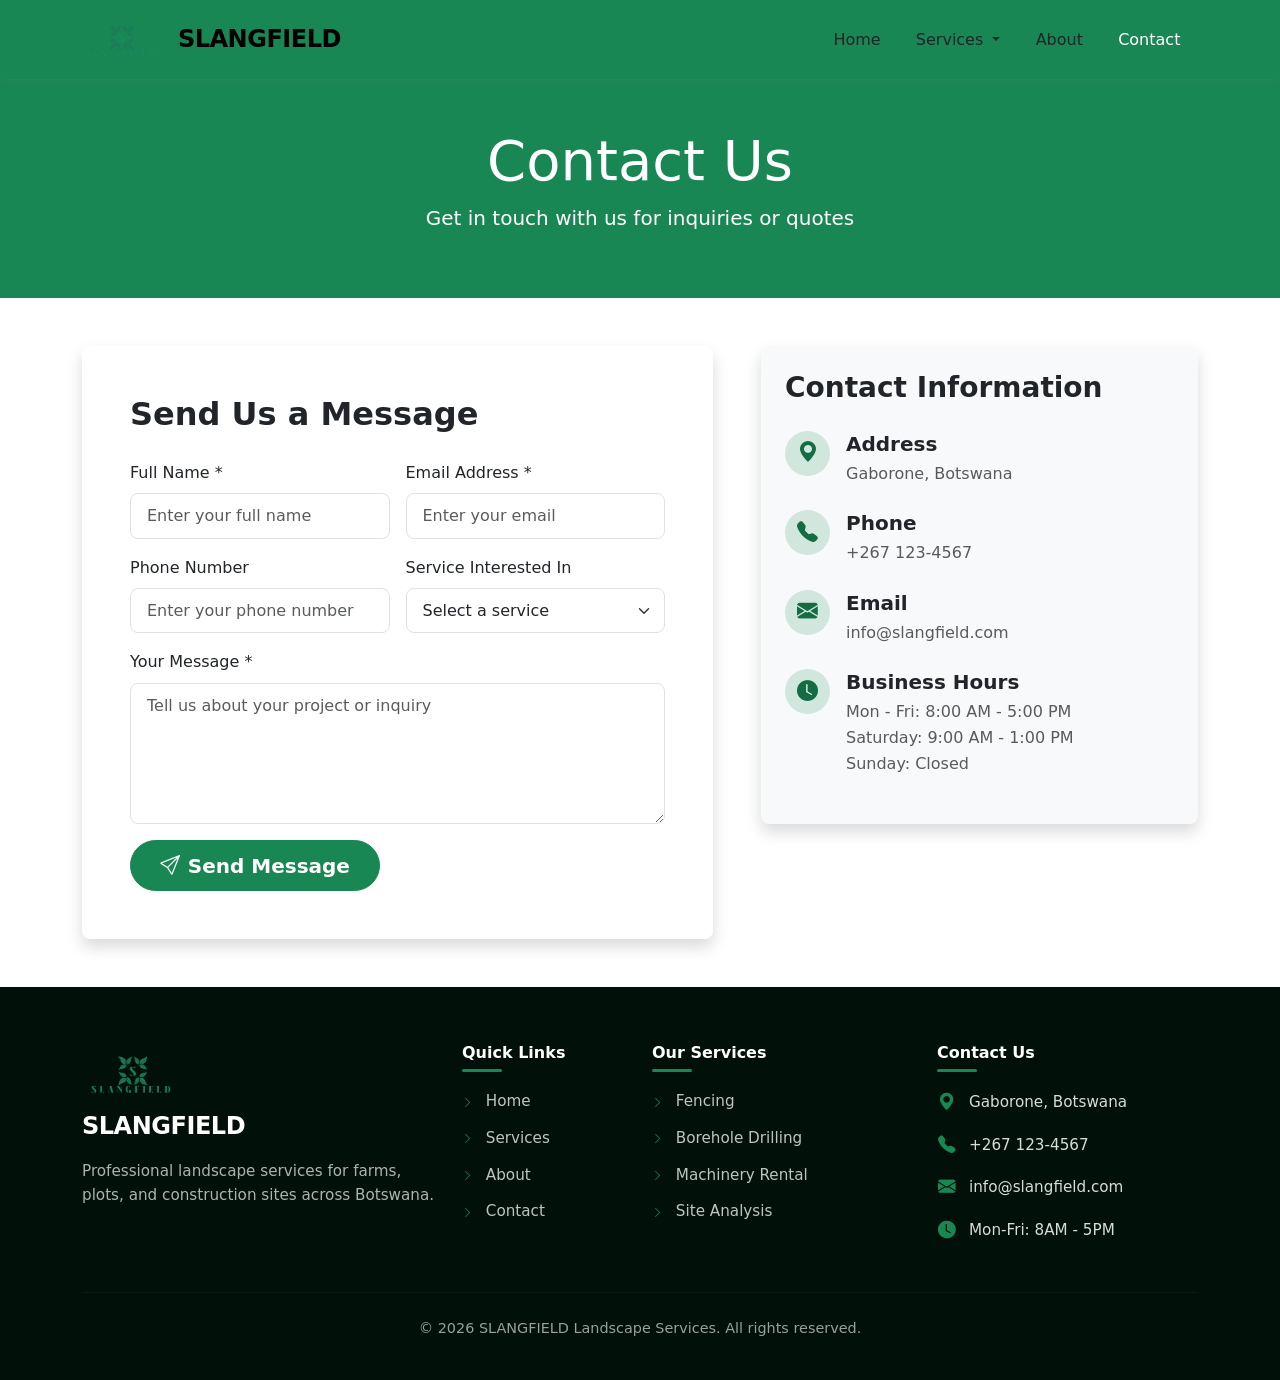
<file: contact.html>
<!DOCTYPE HTML>
<html lang="en">
<head>
    <meta charset="UTF-8">
    <meta name="viewport" content="width=device-width, initial-scale=1.0">
    <meta name="description" content="Contact SLANGFIELD Landscape Services - Get a quote or ask us about our services.">
    <meta name="keywords" content="contact, quote, SLANGFIELD, landscape services">
    <title>Contact Us - SLANGFIELD Landscape Services</title>
   
    <link href="https://cdn.jsdelivr.net/npm/bootstrap@5.3.0/dist/css/bootstrap.min.css" rel="stylesheet">
    <link rel="stylesheet" href="https://cdn.jsdelivr.net/npm/bootstrap-icons@1.11.1/font/bootstrap-icons.css">
    <link rel="stylesheet" href="styles.css">
</head>
<body>
    <!-- Bootstrap Navbar -->
    <nav class="navbar navbar-expand-lg navbar-dark bg-success sticky-top">
        <div class="container">
            <a class="navbar-brand" href="index.html">
                <img src="images/logo.jpg" alt="SLANGFIELD Logo" class="logo">
                SLANGFIELD
            </a>
            <button class="navbar-toggler" type="button" data-bs-toggle="collapse" data-bs-target="#navbarNav">
                <span class="navbar-toggler-icon"></span>
            </button>
            <div class="collapse navbar-collapse" id="navbarNav">
                <ul class="navbar-nav ms-auto">
                    <li class="nav-item">
                        <a class="nav-link" href="index.html">Home</a>
                    </li>
                    <li class="nav-item dropdown">
                        <a class="nav-link dropdown-toggle" href="services.html" role="button" data-bs-toggle="dropdown">
                            Services
                        </a>
                        <ul class="dropdown-menu">
                            <li><a class="dropdown-item" href="services.html#fencing">Fencing</a></li>
                            <li><a class="dropdown-item" href="services.html#borehole">Borehole Drilling</a></li>
                            <li><a class="dropdown-item" href="services.html#machinery">Machinery Rental</a></li>
                            <li><a class="dropdown-item" href="services.html#analysis">Site Analysis</a></li>
                            <li><hr class="dropdown-divider"></li>
                            <li><a class="dropdown-item" href="services.html#gallery">Gallery</a></li>
                        </ul>
                    </li>
                    <li class="nav-item">
                        <a class="nav-link" href="about.html">About</a>
                    </li>
                    <li class="nav-item">
                        <a class="nav-link active" href="contact.html">Contact</a>
                    </li>
                </ul>
            </div>
        </div>
    </nav>

    <!-- Page Title Section -->
    <section class="bg-success text-white py-5">
        <div class="container text-center">
            <h1 class="display-4">Contact Us</h1>
            <p class="lead">Get in touch with us for inquiries or quotes</p>
        </div>
    </section>

    <!-- Contact Section -->
    <section class="py-5">
        <div class="container">
            <div class="row g-5">
                <!-- Contact Form -->
                <div class="col-lg-7">
                    <div class="card border-0 shadow contact-form-container">
                        <div class="card-body p-4 p-md-5">
                            <h2 class="mb-4">Send Us a Message</h2>
                            <form id="contact-form" novalidate>
                                <div class="row g-3">
                                    <div class="col-md-6">
                                        <label for="name" class="form-label">Full Name *</label>
                                        <input type="text" class="form-control" id="name" name="name" placeholder="Enter your full name" required minlength="2" maxlength="100">
                                    </div>
                                    <div class="col-md-6">
                                        <label for="email" class="form-label">Email Address *</label>
                                        <input type="email" class="form-control" id="email" name="email" placeholder="Enter your email" required>
                                    </div>
                                    <div class="col-md-6">
                                        <label for="phone" class="form-label">Phone Number</label>
                                        <input type="tel" class="form-control" id="phone" name="phone" placeholder="Enter your phone number">
                                    </div>
                                    <div class="col-md-6">
                                        <label for="service" class="form-label">Service Interested In</label>
                                        <select class="form-select" id="service" name="service">
                                            <option value="">Select a service</option>
                                            <option value="fencing">Fencing</option>
                                            <option value="borehole">Borehole Drilling</option>
                                            <option value="machinery">Machinery Rental</option>
                                            <option value="analysis">Site Analysis</option>
                                            <option value="other">Other</option>
                                        </select>
                                    </div>
                                    <div class="col-12">
                                        <label for="message" class="form-label">Your Message *</label>
                                        <textarea class="form-control" id="message" name="message" rows="5" placeholder="Tell us about your project or inquiry" required minlength="10" maxlength="1000"></textarea>
                                    </div>
                                    <div class="col-12">
                                        <button type="submit" class="btn btn-success btn-lg">
                                            <i class="bi bi-send me-2"></i>Send Message
                                        </button>
                                    </div>
                                </div>
                            </form>
                        </div>
                    </div>
                </div>
                
                <!-- Contact Information -->
                <div class="col-lg-5">
                    <div class="card border-0 shadow bg-light contact-info-card">
                        <div class="card-body p-4">
                            <h3 class="mb-4">Contact Information</h3>
                            
                            <div class="d-flex align-items-start mb-4">
                                <div class="info-icon me-3">
                                    <i class="bi bi-geo-alt-fill"></i>
                                </div>
                                <div>
                                    <h5 class="mb-1">Address</h5>
                                    <p class="text-muted mb-0">Gaborone, Botswana</p>
                                </div>
                            </div>
                            
                            <div class="d-flex align-items-start mb-4">
                                <div class="info-icon me-3">
                                    <i class="bi bi-telephone-fill"></i>
                                </div>
                                <div>
                                    <h5 class="mb-1">Phone</h5>
                                    <p class="text-muted mb-0">+267 123-4567</p>
                                </div>
                            </div>
                            
                            <div class="d-flex align-items-start mb-4">
                                <div class="info-icon me-3">
                                    <i class="bi bi-envelope-fill"></i>
                                </div>
                                <div>
                                    <h5 class="mb-1">Email</h5>
                                    <p class="text-muted mb-0">info@slangfield.com</p>
                                </div>
                            </div>
                            
                            <div class="d-flex align-items-start mb-4">
                                <div class="info-icon me-3">
                                    <i class="bi bi-clock-fill"></i>
                                </div>
                                <div>
                                    <h5 class="mb-1">Business Hours</h5>
                                    <p class="text-muted mb-0">
                                        Mon - Fri: 8:00 AM - 5:00 PM<br>
                                        Saturday: 9:00 AM - 1:00 PM<br>
                                        Sunday: Closed
                                    </p>
                                </div>
                            </div>
                        </div>
                    </div>
                </div>
            </div>
        </div>
    </section>

    <!-- Footer -->
    <footer class="footer-section">
        <div class="container">
            <div class="row g-4">
                <!-- Company Info -->
                <div class="col-lg-4 col-md-6">
                    <div class="footer-brand">
                        <img src="images/logo.jpg" alt="SLANGFIELD Logo" class="footer-logo">
                        <h4>SLANGFIELD</h4>
                        <p class="footer-desc">Professional landscape services for farms, plots, and construction sites across Botswana.</p>
                    </div>
                </div>
                <!-- Quick Links -->
                <div class="col-lg-2 col-md-6">
                    <h6 class="footer-title">Quick Links</h6>
                    <ul class="footer-links">
                        <li><a href="index.html"><i class="bi bi-chevron-right"></i> Home</a></li>
                        <li><a href="services.html"><i class="bi bi-chevron-right"></i> Services</a></li>
                        <li><a href="about.html"><i class="bi bi-chevron-right"></i> About</a></li>
                        <li><a href="contact.html"><i class="bi bi-chevron-right"></i> Contact</a></li>
                    </ul>
                </div>
                <!-- Services -->
                <div class="col-lg-3 col-md-6">
                    <h6 class="footer-title">Our Services</h6>
                    <ul class="footer-links">
                        <li><a href="services.html#fencing"><i class="bi bi-chevron-right"></i> Fencing</a></li>
                        <li><a href="services.html#borehole"><i class="bi bi-chevron-right"></i> Borehole Drilling</a></li>
                        <li><a href="services.html#machinery"><i class="bi bi-chevron-right"></i> Machinery Rental</a></li>
                        <li><a href="services.html#analysis"><i class="bi bi-chevron-right"></i> Site Analysis</a></li>
                    </ul>
                </div>
                <!-- Contact Info -->
                <div class="col-lg-3 col-md-6">
                    <h6 class="footer-title">Contact Us</h6>
                    <ul class="footer-contact">
                        <li><i class="bi bi-geo-alt-fill"></i> Gaborone, Botswana</li>
                        <li><i class="bi bi-telephone-fill"></i> +267 123-4567</li>
                        <li><i class="bi bi-envelope-fill"></i> info@slangfield.com</li>
                        <li><i class="bi bi-clock-fill"></i> Mon-Fri: 8AM - 5PM</li>
                    </ul>
                </div>
            </div>
            <hr class="footer-divider">
            <div class="footer-bottom">
                <p>&copy; 2026 SLANGFIELD Landscape Services. All rights reserved.</p>
            </div>
        </div>
    </footer>

    <!-- Bootstrap JS -->
    <script src="https://cdn.jsdelivr.net/npm/bootstrap@5.3.0/dist/js/bootstrap.bundle.min.js"></script>
    <!-- Custom JS -->
    <script src="javascript.js"></script>
</body>
</html>
</file>
<file: styles.css>
/* ---------- ROOT VARIABLES ---------- */
:root {
  --slangfield-green: #198754;
  --slangfield-green-dark: #146c43;
  --slangfield-green-light: #d1e7dd;
  --slangfield-gold: #ffc107;
  --slangfield-blue: #0d6efd;
  --slangfield-cyan: #0dcaf0;
  --slangfield-dark: #212529;
  --slangfield-gray: #6c757d;
  --slangfield-light-bg: #f8f9fa;
  --slangfield-border-radius: 0.5rem;
  --slangfield-box-shadow: 0 0.5rem 1rem rgba(0, 0, 0, 0.08);
  --slangfield-transition: all 0.25s ease-in-out;
}

/* ---------- BASE & TYPOGRAPHY ---------- */
body {
  font-family: 'Inter', system-ui, -apple-system, 'Segoe UI', Roboto, sans-serif;
  color: #212529;
  line-height: 1.6;
  display: flex;
  flex-direction: column;
  min-height: 100vh;
}

h1, h2, h3, h4, h5, h6 {
  font-weight: 600;
  line-height: 1.3;
}

a {
  text-decoration: none;
  transition: var(--slangfield-transition);
}

/* ---------- NAVBAR (WHITE BACKGROUND, BLACK TEXT) ---------- */
.navbar {
  background-color: #131313ec !important;
  box-shadow: 0 2px 10px rgba(227, 218, 218, 0.05);
  padding: 0.75rem 0;
}

.navbar-brand {
  font-weight: 700;
  font-size: 1.5rem;
  letter-spacing: -0.02em;
  background-color: #fdfffd00;
    color: #000000 !important;
}

.navbar-brand:hover {
  color: var(--slangfield-green) !important;
}

.logo {
  height: 45px;
  width: auto;
  margin-right: 10px;
  border-radius: 8px;
  object-fit: contain;
}

.navbar-toggler {
  border-color: rgba(238, 26, 26, 0);
}


  

.navbar-nav .nav-link {
  color: #212529 !important;
  font-weight: 500;
  padding: 0.5rem 1rem !important;
  border-radius: 6px;
  margin: 0 0.1rem;
}

.navbar-nav .nav-link:hover {
  background-color: rgba(25, 135, 84, 0);
  color: var(--slangfield-green) !important;
}

.navbar-nav .nav-link.active {
  background-color: var(--slangfield-green);
  color: white !important;
}

/* Dropdown */
.dropdown-menu {
  border: none;
  box-shadow: var(--slangfield-box-shadow);
  border-radius: var(--slangfield-border-radius);
  padding: 0.5rem 0;
}

.dropdown-item {
  padding: 0.6rem 1.5rem;
  font-weight: 500;
  color: #212529;
}

.dropdown-item:hover {
  background-color: var(--slangfield-green-light);
  color: var(--slangfield-green-dark);
}

/* ---------- PAGE TITLE SECTIONS (GREEN BG, WHITE TEXT) ---------- */
.bg-success {
  background-color: var(--slangfield-green) !important;
}

.bg-success.text-white,
section.bg-success {
  color: white !important;
}

section.bg-success h1,
section.bg-success p {
  color: white !important;
}


.slogen-section {
  background: linear-gradient(135deg, #146c43 0%, #198754 100%);
  padding: 5rem 0;
  color: white;
}

.min-vh-50 {
  min-height: 50vh;
}

/* ---------- BUTTONS  ---------- */
.btn-success {
  background-color: var(--slangfield-green);
  border-color: var(--slangfield-green);
  color: white !important;
  font-weight: 600;
  padding: 0.6rem 1.8rem;
  border-radius: 40px;
}

.btn-success:hover {
  background-color: var(--slangfield-green-dark);
  border-color: var(--slangfield-green-dark);
  color: white !important;
}

.btn-outline-light {
  border-color: white;
  color: white !important;
  font-weight: 600;
  border-radius: 40px;
}

.btn-outline-light:hover {
  background-color: white;
  color: var(--slangfield-green-dark) !important;
}

.btn-light {
  background-color: white;
  border-color: white;
  color: var(--slangfield-green-dark) !important;
  font-weight: 600;
  border-radius: 40px;
}

.btn-light:hover {
  background-color: #e9ecef;
  border-color: #e9ecef;
  color: var(--slangfield-green-dark) !important;
}

.btn-primary {
  background-color: var(--slangfield-blue);
  border-color: var(--slangfield-blue);
  color: white !important;
  font-weight: 600;
  border-radius: 40px;
  padding: 0.6rem 1.8rem;
}

.btn-primary:hover {
  background-color: #0b5ed7;
  border-color: #0a58ca;
  color: white !important;
}

.btn-warning {
  background-color: var(--slangfield-gold);
  border-color: var(--slangfield-gold);
  color: #212529 !important;
  font-weight: 600;
  border-radius: 40px;
  padding: 0.6rem 1.8rem;
}

.btn-warning:hover {
  background-color: #e0a800;
  border-color: #d39e00;
  color: #212529 !important;
}

.btn-info {
  background-color: var(--slangfield-cyan);
  border-color: var(--slangfield-cyan);
  color: white !important;
  font-weight: 600;
  border-radius: 40px;
  padding: 0.6rem 1.8rem;
}

.btn-info:hover {
  background-color: #0aa2c0;
  border-color: #0a9cb8;
  color: white !important;
}

/* ---------- SERVICE CARDS ---------- */
.service-card {
  border: none;
  border-radius: var(--slangfield-border-radius);
  box-shadow: var(--slangfield-box-shadow);
  transition: var(--slangfield-transition);
  background: white;
  height: 100%;
}

.service-card:hover {
  transform: translateY(-8px);
  box-shadow: 0 1rem 2rem rgba(0, 0, 0, 0.12);
}

.service-card .card-body i {
  transition: var(--slangfield-transition);
}

.service-card:hover .card-body i {
  transform: scale(1.1);
}

/* ---------- STATS SECTION ---------- */
.bg-dark .display-5 {
  font-weight: 700;
}

/* ---------- ABOUT PAGE SPECIFIC ---------- */
.mission-card,
.vision-card {
  border-radius: var(--slangfield-border-radius);
  transition: var(--slangfield-transition);
  background: white;
}

.mission-card:hover,
.vision-card:hover {
  transform: scale(1.02);
}

.mission-card .bi,
.vision-card .bi {
  font-size: 3.5rem;
}

/* ---------- SERVICES PAGE GALLERY ---------- */
.gallery-grid {
  display: grid;
  grid-template-columns: repeat(auto-fit, minmax(300px, 1fr));
  gap: 1.5rem;
  margin-top: 2rem;
}

.gallery-item-full {
  position: relative;
  border-radius: var(--slangfield-border-radius);
  overflow: hidden;
  box-shadow: var(--slangfield-box-shadow);
  background: #000;
  aspect-ratio: 4 / 3;
}

.gallery-item-full img {
  width: 100%;
  height: 100%;
  object-fit: cover;
  transition: transform 0.4s ease;
}

.gallery-item-full:hover img {
  transform: scale(1.05);
}

.gallery-item-overlay {
  position: absolute;
  bottom: 0;
  left: 0;
  right: 0;
  background: linear-gradient(to top, rgba(0, 0, 0, 0.85), transparent);
  color: white;
  padding: 2rem 1.5rem 1.5rem;
  transform: translateY(30%);
  transition: transform 0.3s ease;
  pointer-events: none;
}

.gallery-item-full:hover .gallery-item-overlay {
  transform: translateY(0);
}

.project-badge {
  display: inline-block;
  background: var(--slangfield-green);
  color: white;
  font-size: 0.75rem;
  font-weight: 600;
  padding: 0.25rem 0.75rem;
  border-radius: 50px;
  text-transform: uppercase;
  letter-spacing: 0.5px;
  margin-bottom: 0.75rem;
}

.gallery-item-overlay h3 {
  font-size: 1.5rem;
  font-weight: 700;
  margin-bottom: 0.5rem;
}

.gallery-item-overlay p {
  font-size: 0.95rem;
  opacity: 0.9;
  margin-bottom: 1rem;
}

.project-details {
  display: flex;
  gap: 1.5rem;
  font-size: 0.85rem;
  opacity: 0.8;
}

/* ---------- CONTACT PAGE ---------- */
.contact-form-container,
.contact-info-card {
  border-radius: var(--slangfield-border-radius);
  background: white;
}

.contact-info-card {
  height: fit-content;
}

.info-icon {
  width: 45px;
  height: 45px;
  background: var(--slangfield-green-light);
  color: var(--slangfield-green-dark);
  border-radius: 50%;
  display: flex;
  align-items: center;
  justify-content: center;
  font-size: 1.3rem;
}

.form-control,
.form-select {
  border: 1px solid #dee2e6;
  border-radius: 8px;
  padding: 0.6rem 1rem;
  transition: var(--slangfield-transition);
}

.form-control:focus,
.form-select:focus {
  border-color: var(--slangfield-green);
  box-shadow: 0 0 0 0.2rem rgba(25, 135, 84, 0.25);
}

/* ---------- FOOTER SECTION (unchanged, dark green) ---------- */
.footer-section {
  background: #01110a;
  color: rgba(255, 255, 255, 0.85);
  padding: 3.5rem 0 1.5rem;
  margin-top: auto;
}

.footer-brand h4 {
  color: white;
  font-weight: 700;
  letter-spacing: -0.02em;
  margin-top: 0.5rem;
}

.footer-logo {
  height: 60px;
  width: auto;
  border-radius: 10px;
  background: rgba(255, 255, 255, 0);
  padding: 3px;
}

.footer-desc {
  opacity: 0.8;
  font-size: 0.95rem;
  margin-top: 1rem;
}

.footer-title {
  color: white;
  font-weight: 600;
  margin-bottom: 1.5rem;
  position: relative;
}

.footer-title::after {
  content: '';
  position: absolute;
  left: 0;
  bottom: -8px;
  width: 40px;
  height: 3px;
  background: var(--slangfield-green);
  border-radius: 3px;
}

.footer-links {
  list-style: none;
  padding-left: 0;
}

.footer-links li {
  margin-bottom: 0.7rem;
}

.footer-links a {
  color: rgba(255, 255, 255, 0.75);
  font-size: 0.95rem;
  transition: var(--slangfield-transition);
}

.footer-links a:hover {
  color: white;
  padding-left: 5px;
}

.footer-links i {
  font-size: 0.7rem;
  margin-right: 8px;
  color: var(--slangfield-green);
}

.footer-contact {
  list-style: none;
  padding-left: 0;
}

.footer-contact li {
  margin-bottom: 0.9rem;
  display: flex;
  align-items: center;
  gap: 12px;
  font-size: 0.95rem;
}

.footer-contact i {
  color: var(--slangfield-green);
  font-size: 1.1rem;
  width: 20px;
  text-align: center;
}

.footer-divider {
  border-color: rgba(255, 255, 255, 0.15);
  margin: 2rem 0 1.5rem;
}

.footer-bottom {
  text-align: center;
  color: rgba(255, 255, 255, 0.6);
  font-size: 0.9rem;
}

/* ---------- LIST GROUP CUSTOM ---------- */
.list-group-item {
  border: none;
  padding: 0.6rem 0;
  background: transparent;
}

.list-group-item i {
  font-size: 1.2rem;
}

/* ---------- RESPONSIVE ---------- */
@media (max-width: 768px) {
  .navbar-brand {
    font-size: 1.3rem;
  }
  
  .logo {
    height: 38px;
  }
  
  .hero-section {
    padding: 3rem 0;
  }
  
  .display-4 {
    font-size: 2.2rem;
  }
  
  .gallery-item-overlay {
    transform: translateY(0);
    padding: 1.5rem 1rem 1rem;
  }
  
  .gallery-item-overlay h3 {
    font-size: 1.25rem;
  }
  
  .project-details {
    flex-direction: column;
    gap: 0.3rem;
  }
  
  .footer-section {
    padding: 2.5rem 0 1rem;
  }
}

@media (max-width: 576px) {
  .btn-lg {
    padding: 0.5rem 1.2rem;
    font-size: 1rem;
  }
  
  .service-card .card-body {
    padding: 1.5rem 1rem;
  }
}

/* ---------- UTILITY OVERRIDES ---------- */
.text-success {
  color: var(--slangfield-green) !important;
}
</file>
